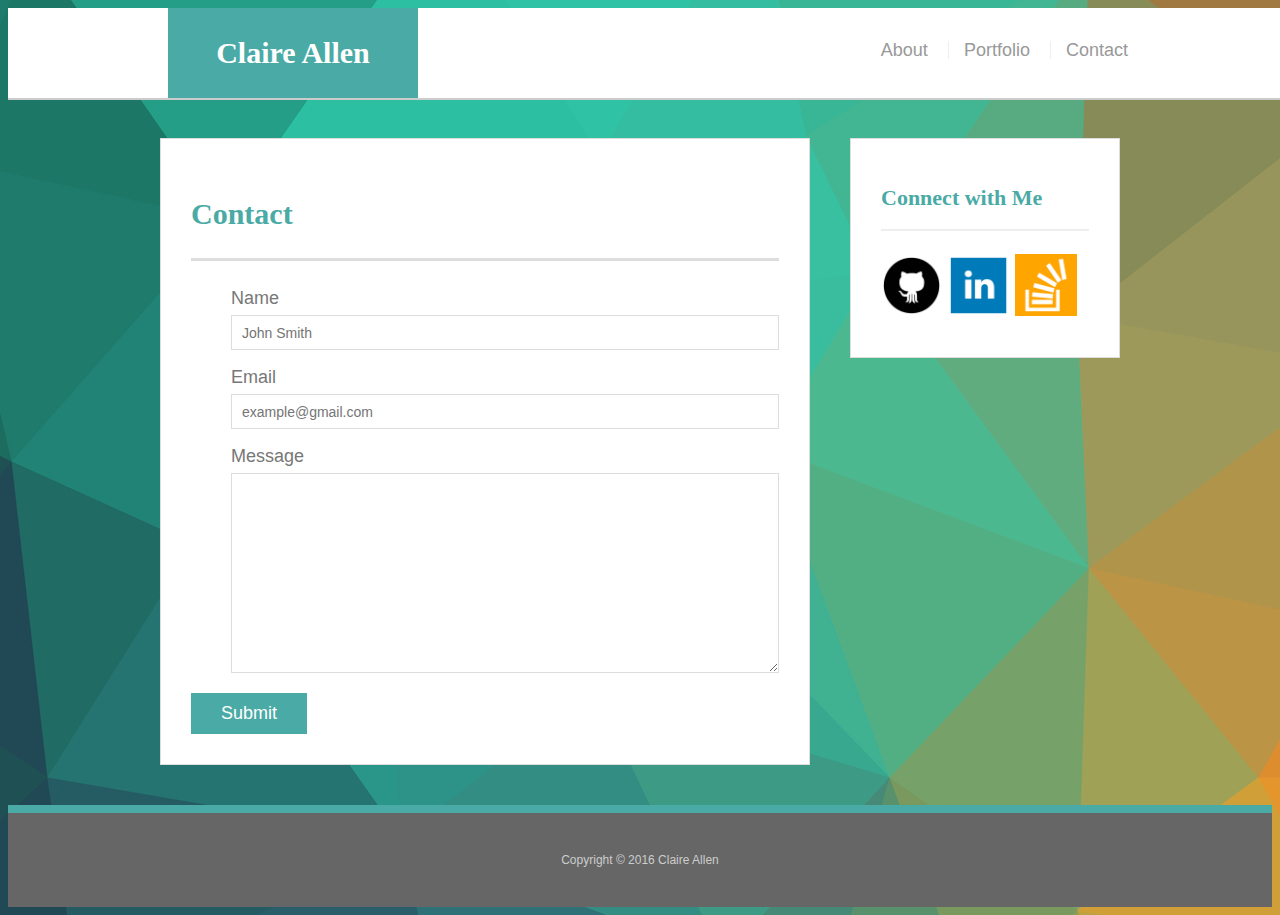
<file: contact.html>
<!doctype html>
<html lang="en-us">

<head>
    <meta charset="UTF-8">
    <title>Contact | Claire Allen</title>
    <link rel="stylesheet" type="text/css" href="assets/css/reset.css">
    <link rel="stylesheet" type="text/css" href="assets/css/style.css">
</head>

<body>
    <header id="masthead">
        <div class="container">
            <a href="index.html" id="logo">Claire Allen</a>
            <nav>
                <a href="index.html">About</a>
                <a href="portfolio.html">Portfolio</a>
                <a href="contact.html">Contact</a>
            </nav>
        </div>
    </header>
    <div id="main-container" class="container">
        <section class="main-section">
            <h1>Contact</h1>
            <form id="contact-form">
                <ul>
                    <li>
                        <label for="name">Name</label>
                        <input type="text" id="name" name="name" placeholder="John Smith" required="required">
                    </li>
                    <li>
                        <label for="email">Email</label>
                        <input type="email" id="email" name="email" placeholder="example@gmail.com" required="required">
                    </li>
                    <li>
                        <label for="message">Message</label>
                        <textarea id="message" name="message" required="required"></textarea>
                    </li>
                </ul>
                <input type="submit">
            </form>
        </section>
        <section class="sidebar">
            <div id="connect">
                <h2>Connect with Me</h2>
                <a href="https://github.com/claire181"><img src="assets/images/1492419392_github_circle_black.png" class="social" alt="GitHub" /></a>
                <a href="https://www.linkedin.com/in/claire-allen-97326169"><img src="assets/images/1492419585_linkedin_square_color.png" class="social" alt="LinkedIn" /></a>
                <a href="http://stackoverflow.com/users/7723824/claire-a"><img src="assets/images/1492419627_stackoverflow.png" class="social" alt="Stack Overflow" /></a>
            </div>
        </section>
    </div>
    <footer>
        <div class="container">
            Copyright &copy; 2016 Claire Allen
        </div>
    </footer>
</body>

</html>
<!--My code
<!DOCTYPE html>
<html lang="en">
<head>
	<meta charset="UTF-8">
	<title>Contact</title>
	<link rel="stylesheet" href="assets/reset.css">
	<link rel="stylesheet" href="assets/css/style.css">
</head>
<body>
	<h1>Claire Allen</h1>
	<div class="navigation">
	<ul>
		<li>About</li>
		<li>Portfolio</li>
		<li>Contact</li>
		</ul>
		</div>
	<div class="container">
	<h2>Connect with Me</h2>
	  	<ul>
	  	<li><img src="assets/images/1492419392_github_circle_black.png" alt="github icon"></li>
	  	<li><img src="assets/images/1492419585_linkedin_square_color.png" alt="linkedin icon"></li>
		<li><img src="assets/images/1492419627_stackoverflow.png" alt="stackoverflow icon"></li>
		</ul>
		</div>
	<div class="container">
  		<form action="/action_page.php">
    		<label for="name">Name</label>
    		<input type="text" id="name" name="name" placeholder="Your name..">
    		<label for="email">Email</label>
    		<input type="text" id="email" name="email" placeholder="Your email address..">
    		<label for="subject">Subject</label>
    		<textarea id="subject" name="subject" placeholder="Write something.." style="height:200px"></textarea>
    		<input type="submit" value="Submit">
  		</form>
	</div>
	<div>
	<footer>&copy; Claire Allen 2017</footer>
	</div>
</body>
</html>
</file>
<file: assets/css/style.css>
body {
    font-family: Arial, "Helvetica Neue", Helvetica, sans-serif;
    font-size: 18px;
    line-height: 34px;
    color: #777;
    background: url("../images/colorful-triangles.jpg");
}

* {
    box-sizing: border-box;
}


/* general */

.container {
    width: 100%;
    max-width: 960px;
    margin: 0 auto;
    clear: both;
}

h1,
h2,
h3,
p {
    margin-bottom: 20px;
}

p:last-child {
    margin-bottom: 0;
}

h1,
h2,
h3 {
    font-family: Georgia, Times, "Times New Roman", serif;
    font-weight: 700;
    color: #4aaaa5;
}

h1 {
    padding-bottom: 20px;
    font-size: 30px;
    line-height: 49px;
    border-bottom: 3px solid #ddd;
}

h2,
h3 {
    font-size: 22px;
}


/* header */

#masthead {
    position: fixed;
    z-index: 99;
    width: 100%;
    margin: 0 0 30px;
    overflow: auto;
    color: #fff;
    background: #fff;
    border-bottom: 2px solid #ccc;
}

#logo {
    float: left;
    width: 250px;
    height: 90px;
    font-family: Georgia, Times, "Times New Roman", serif;
    font-size: 30px;
    font-weight: 700;
    line-height: 90px;
    color: #fff;
    text-align: center;
    text-decoration: none;
    background: #4aaaa5;
}

nav {
    float: right;
    margin-top: 25px;
}

nav a {
    display: inline-block;
    padding-left: 15px;
    margin-left: 15px;
    line-height: 18px;
    color: #999;
    text-decoration: none;
    border-left: 1px solid #efefef;
}

nav a:first-child {
    border-left: 0 none;
}


/* footer */

footer {
    padding: 30px 0;
    clear: both;
    font-size: 12px;
    color: #fff;
    color: #ccc;
    text-align: center;
    background: #666;
    border-top: 8px solid #4aaaa5;
}


/* sidebar */

.sidebar {
    float: right;
    width: 100%;
    max-width: 270px;
    padding: 30px;
    margin-bottom: 20px;
    background: #fff;
    border: 1px solid #ddd;
}

h3,
.sidebar h2 {
    padding-bottom: 20px;
    margin-bottom: 15px;
    line-height: 22px;
    border-bottom: 2px solid #eee;
}

.social {
    width: 62px;
    height: 62px;
    margin-top: 8px;
    margin-right: 5px;
}

.social:last-child {
    margin-right: 0;
}


/* main */

#main-container {
    padding-top: 130px;
}

.main-section {
    float: left;
    width: 100%;
    max-width: 650px;
    padding: 30px;
    margin: 0 0 40px;
    background: #fff;
    border: 1px solid #ddd;
}


/* portfolio page */

.work {
    position: relative;
    float: left;
    width: 274px;
    margin: 20px 0 25px;
    overflow: auto;
}

.work:nth-child(even) {
    margin-right: 40px;
}

.work img {
    width: 100%;
    border: 0 none;
    opacity: 0.8;
}

.work h3 {
    position: absolute;
    bottom: 20px;
    width: 100%;
    padding: 15px;
    margin-bottom: 0;
    font-weight: 300;
    line-height: 30px;
    color: #fff;
    text-align: center;
    background: #4aaaa5;
    border-bottom: 0;
}

.auth-image {
    float: left;
    width: 200px;
    height: auto;
    margin-top: 10px;
    margin-right: 25px;
}


/* contact page */

#contact-form ul {
    margin-bottom: 20px;
}

#contact-form li {
    margin-bottom: 10px;
}

label,
input[type=text],
input[type=email],
textarea {
    display: block;
    width: 100%;
}

input[type=text],
input[type=email],
textarea {
    height: 35px;
    padding: 0 10px;
    font-size: 14px;
    border: 1px solid #ddd;
}

textarea {
    height: 200px;
}

input[type=submit] {
    padding: 10px 30px;
    font-size: 18px;
    color: #fff;
    cursor: pointer;
    background: #4aaaa5;
    border: 0 none;
}


/*<!--My code
.navigation {
	
}
h1 {
	text-align: left;
	font-size: 30px;
	color: white;
	background-color: black;
}
li {
	display: inline-block;
	float: right;
	position: relative;
}
nav {
	border: solid 2px black;
}
.main {
	border: solid 2px black;
}

.content {
	border: solid 2px black;
	width: 70%;
	clear: right;

}

.aside {
	border: solid 2px black;
	width: 30%;
	position: relative;
	float: right;
}

footer {
	border: solid 2px black;
}
</file>
